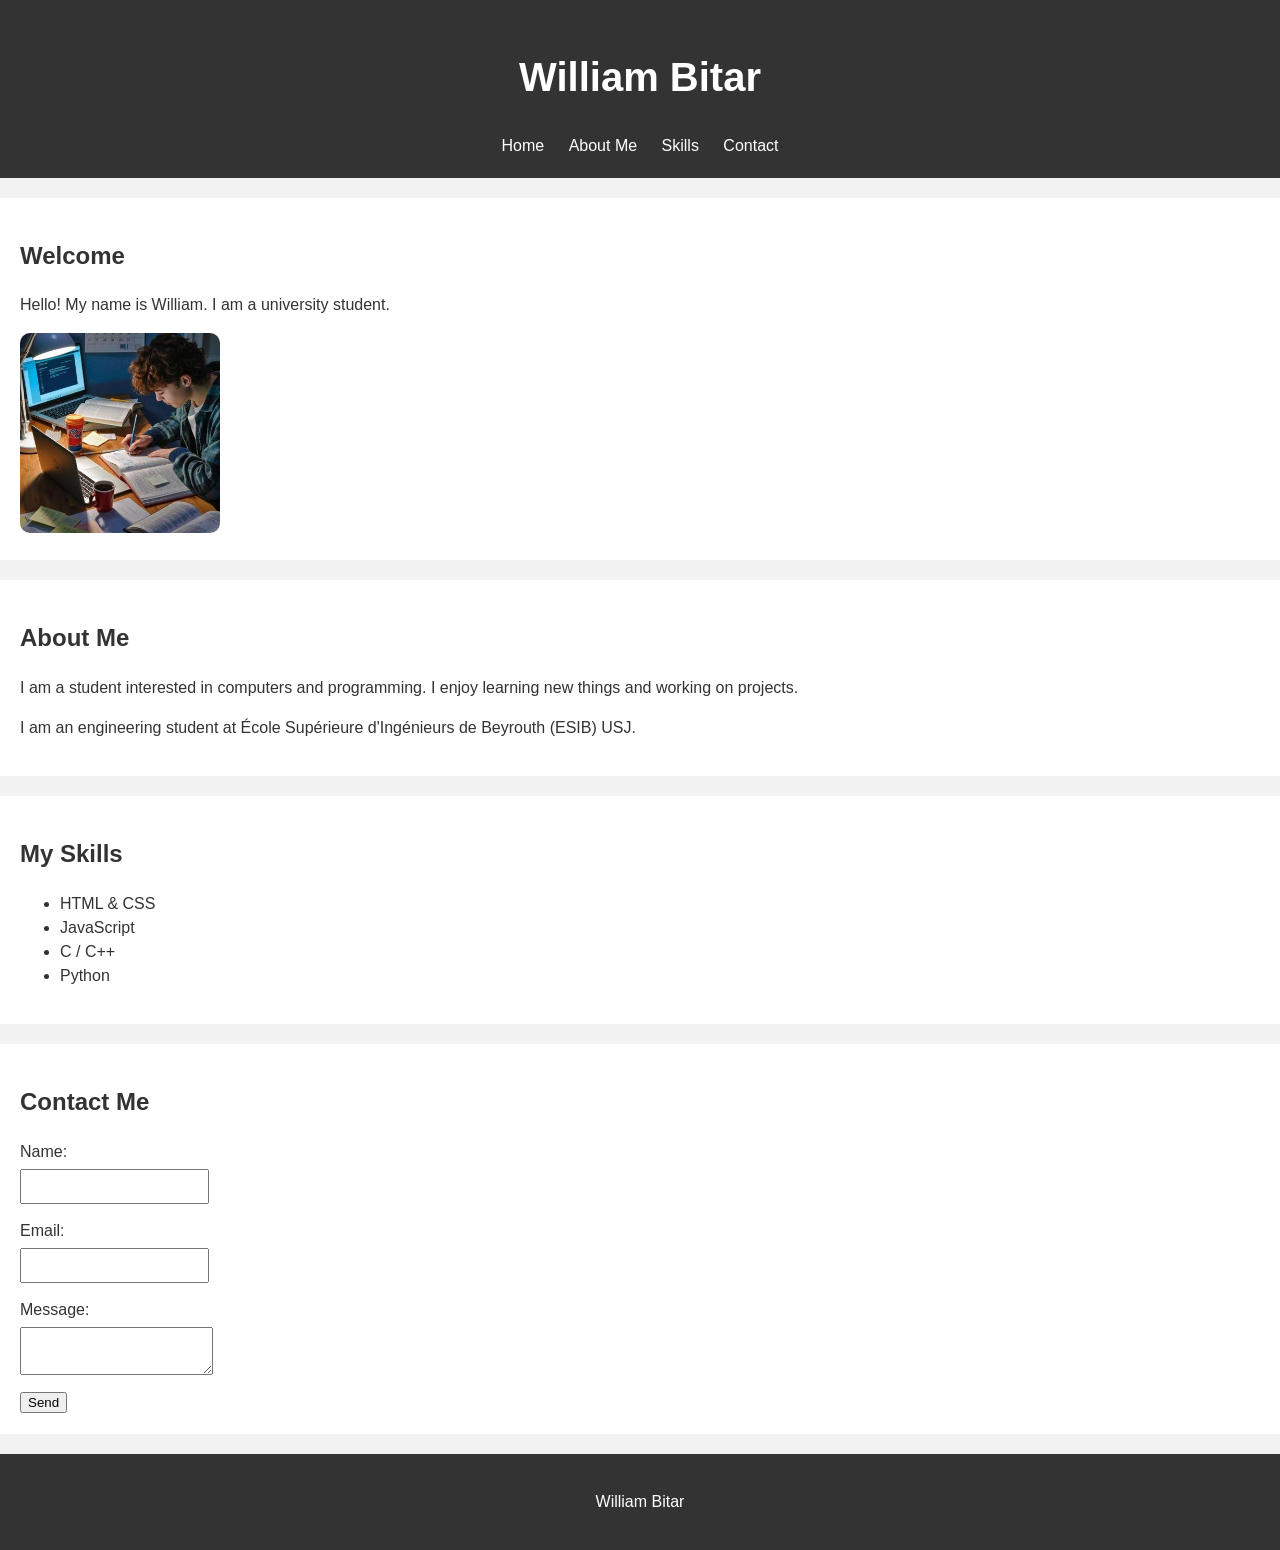
<file: portfolio/index.html>
<!DOCTYPE html>
<html lang="en">
<head>
    <meta charset="UTF-8">
    <title>William Bitar</title>
    <link rel="stylesheet" href="css/style.css">
</head>
<body>
    <header>
        <h1>William Bitar</h1>
        <nav>
            <a href="#home">Home</a>
            <a href="#about">About Me</a>
            <a href="#skills">Skills</a>
            <a href="#contact">Contact</a>
        </nav>
    </header>

    <main>
        <!-- Home section -->
        <section id="home">
            <h2>Welcome</h2>
            <p>Hello! My name is William. I am a university student.</p>
            <img src="images/images.jpg" alt="Student studying at a desk">    
        </section>
        <!-- About Me section -->
        <section id="about">
            <h2>About Me</h2>
            <p>
                I am a student interested in computers and programming.
                I enjoy learning new things and working on projects.
            </p>
            <p>
                I am an engineering student at École Supérieure d'Ingénieurs de Beyrouth (ESIB) USJ.
            </p>
        </section>
        <!-- Skills section -->
        <section id="skills">
            <h2>My Skills</h2>
            <ul>
                <li>HTML & CSS</li>
                <li>JavaScript</li>
                <li>C / C++</li>
                <li>Python</li>
            </ul>
        </section>
        <!-- Contact section -->
        <section id="contact">
            <h2>Contact Me</h2>
            <form action="/submit" method="post">
                <label for="name">Name:</label>
                <input type="text" id="name" name="name" required>

                <label for="email">Email:</label>
                <input type="email" id="email" name="email" required>

                <label for="message">Message:</label>
                <textarea id="message" name="message" required></textarea>

                <button type="submit">Send</button>
            </form>
        </section>
    </main>
    <!-- Footer -->
    <footer>
        <p>William Bitar</p>
    </footer>
</body>
</html>
</file>
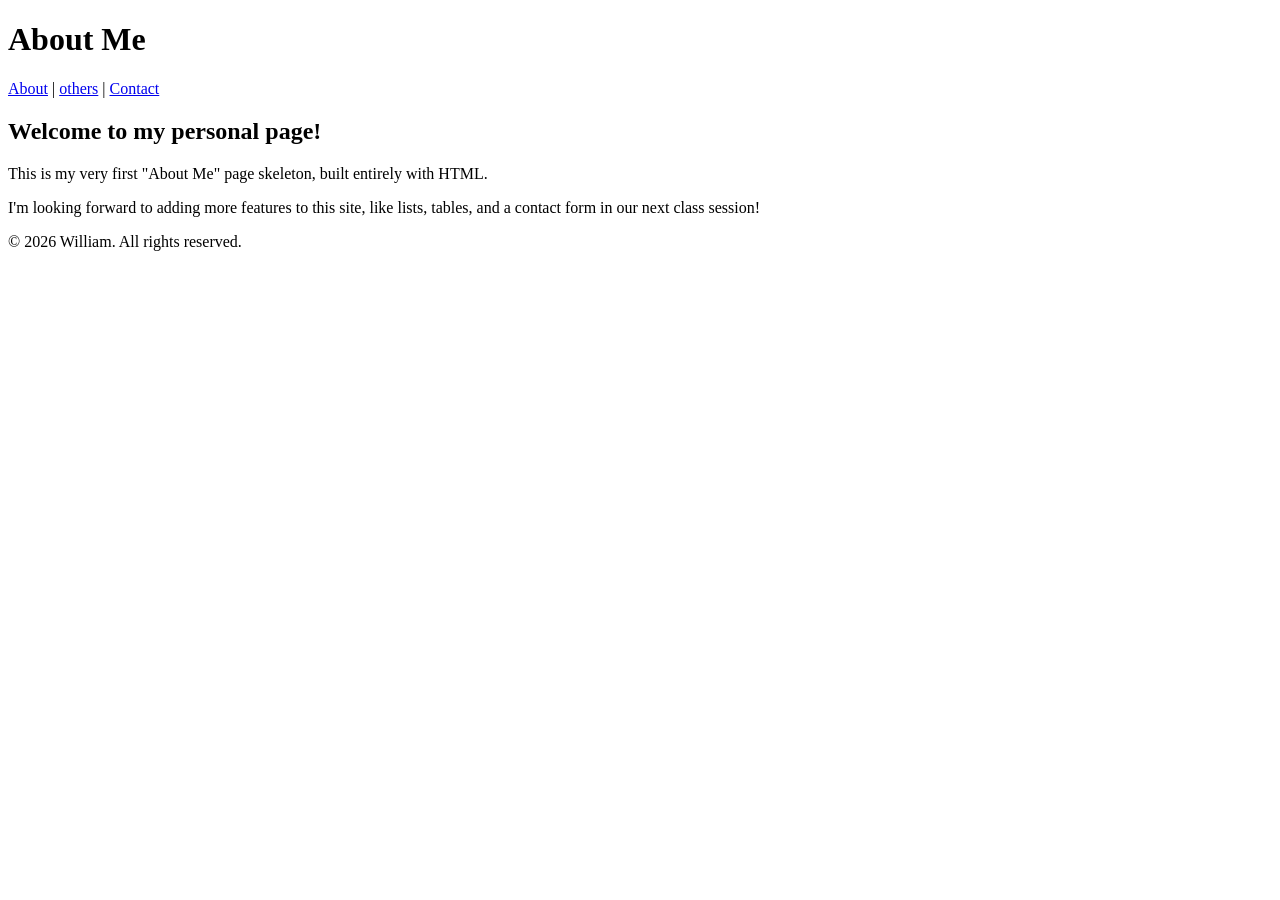
<file: lab1.html>
<!DOCTYPE html>
<html lang="en">
<head>
    <meta charset="UTF-8">
    <meta name="viewport" content="width=device-width, initial-scale=1.0">
    <title>About Me</title>
</head>
<body>

    <header>
        <h1>About Me</h1>
    </header>

    <nav>
        <a href="#about">About</a> |
        <a href="#others">others</a> |
        <a href="#contact">Contact</a>
    </nav>

    <main>
        <h2>Welcome to my personal page!</h2>
        <p> This is my very first "About Me" page skeleton, built entirely with HTML.</p>
        
        <p>I'm looking forward to adding more features to this site, like lists, tables, and a contact form in our next class session!</p>
    </main>

    <footer>
        <p>&copy; 2026 William. All rights reserved.</p>
    </footer>

</body>
</html>
</file>
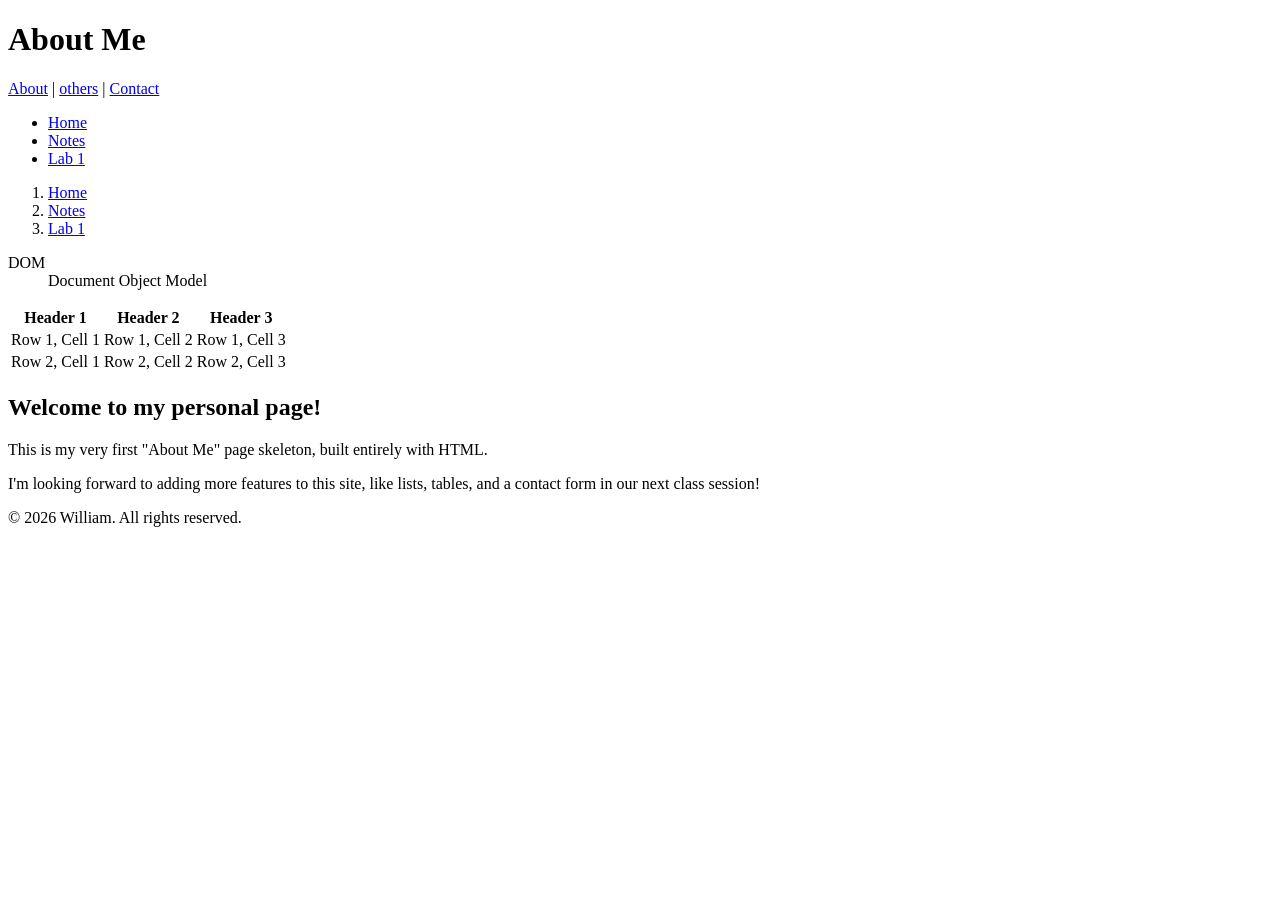
<file: notes.html>
<!DOCTYPE html>
<html lang="en">
<head>
    <meta charset="UTF-8">
    <meta name="viewport" content="width=device-width, initial-scale=1.0">
    <title>About Me</title>
</head>
<body>

    <header>
        <h1>About Me</h1>
    </header>

    <nav>
        <a href="#about">About</a> |
        <a href="#others">others</a> |
        <a href="#contact">Contact</a>
    </nav>
    <ul>
        <li><a href="index.html">Home</a></li>
        <li><a href="notes.html">Notes</a></li>
        <li><a href="lab1.html">Lab 1</a></li>
    </ul>
    <ol>
        <li><a href="index.html">Home</a></li>
        <li><a href="notes.html">Notes</a></li>
        <li><a href="lab1.html">Lab 1</a></li>
    </ol>
    <dl>
        <dt>DOM</dt>
        <dd>Document Object Model</dd>
    </dl>
    <table>
        <tr>
            <th>Header 1</th>
            <th>Header 2</th>
            <th>Header 3</th>
        </tr>
        <tr>
            <td>Row 1, Cell 1</td>
            <td>Row 1, Cell 2</td>
            <td>Row 1, Cell 3</td>
        </tr>
        <tr>
            <td>Row 2, Cell 1</td>
            <td>Row 2, Cell 2</td>
            <td>Row 2, Cell 3</td>
        </tr>
    </table>

    <main>
        <h2>Welcome to my personal page!</h2>
        <p> This is my very first "About Me" page skeleton, built entirely with HTML.</p>
        
        <p>I'm looking forward to adding more features to this site, like lists, tables, and a contact form in our next class session!</p>
    </main>

    <footer>
        <p>&copy; 2026 William. All rights reserved.</p>
    </footer>

</body>
</html>
</file>
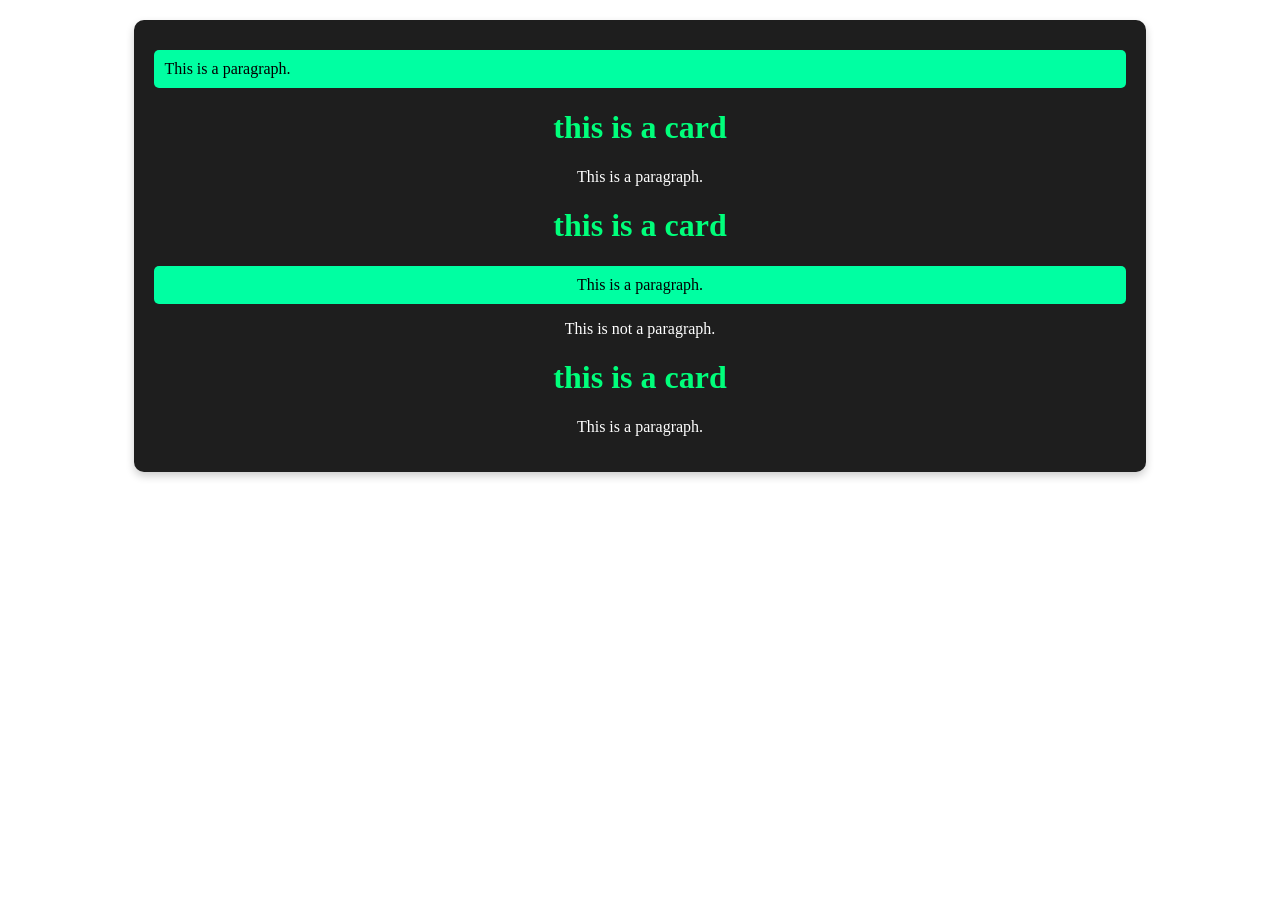
<file: css/lab4.html>
<!DOCTYPE html>
<html lang="en">
    <head>
        <link rel="stylesheet" href="session3.css">
    </head>
    <body>
        <div>
            <div class="card">
                <p class ="item" id="item">This is a paragraph.</p>
                <h1>this is a card</h1>
                <p>This is a paragraph.</p>
                <h1>this is a card</h1>
                <p class ="item" id="item" >This is a paragraph.</p>
                <p>This is not a  paragraph.</p>
                <div >
                    <h1>this is a card</h1>
                    <p>This is a paragraph.</p>
                </div>
        </div>
    </body> 
</html>
</file>
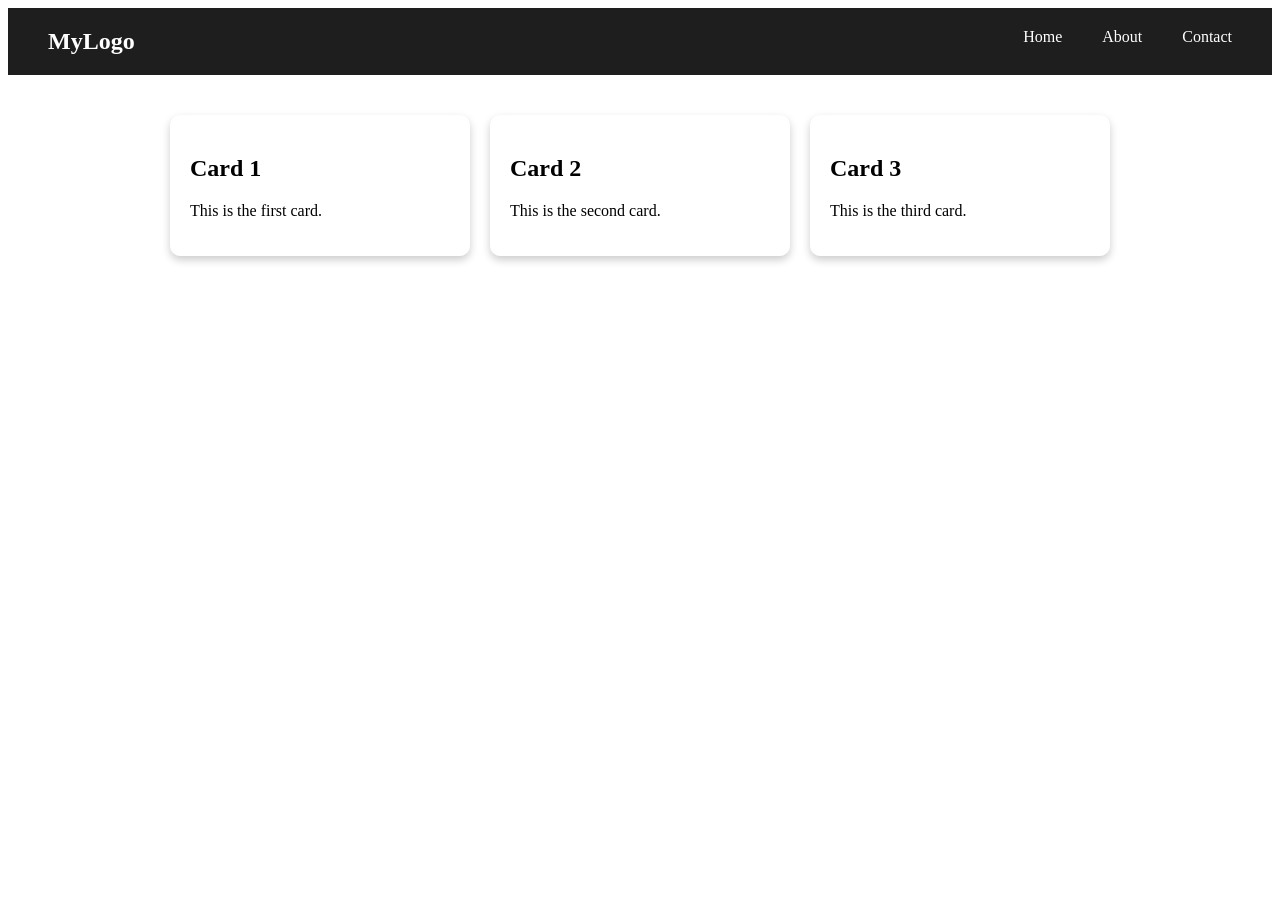
<file: css/session4-1.html>
<!DOCTYPE html>
<html lang="en">
<head>
    <link rel="stylesheet" href="session4-1.css">
</head>

<body>

    <!-- Navbar -->
    <nav class="navbar">

        <div class="logo">
            MyLogo
        </div>

        <div class="links">
            <a href="#">Home</a>
            <a href="#">About</a>
            <a href="#">Contact</a>
        </div>

    </nav>


    <!-- Container with 3 cards -->
    <div class="container">

        <div class="card">
            <h2>Card 1</h2>
            <p>This is the first card.</p>
        </div>

        <div class="card">
            <h2>Card 2</h2>
            <p>This is the second card.</p>
        </div>

        <div class="card">
            <h2>Card 3</h2>
            <p>This is the third card.</p>
        </div>

    </div>

</body>
</html>
</file>
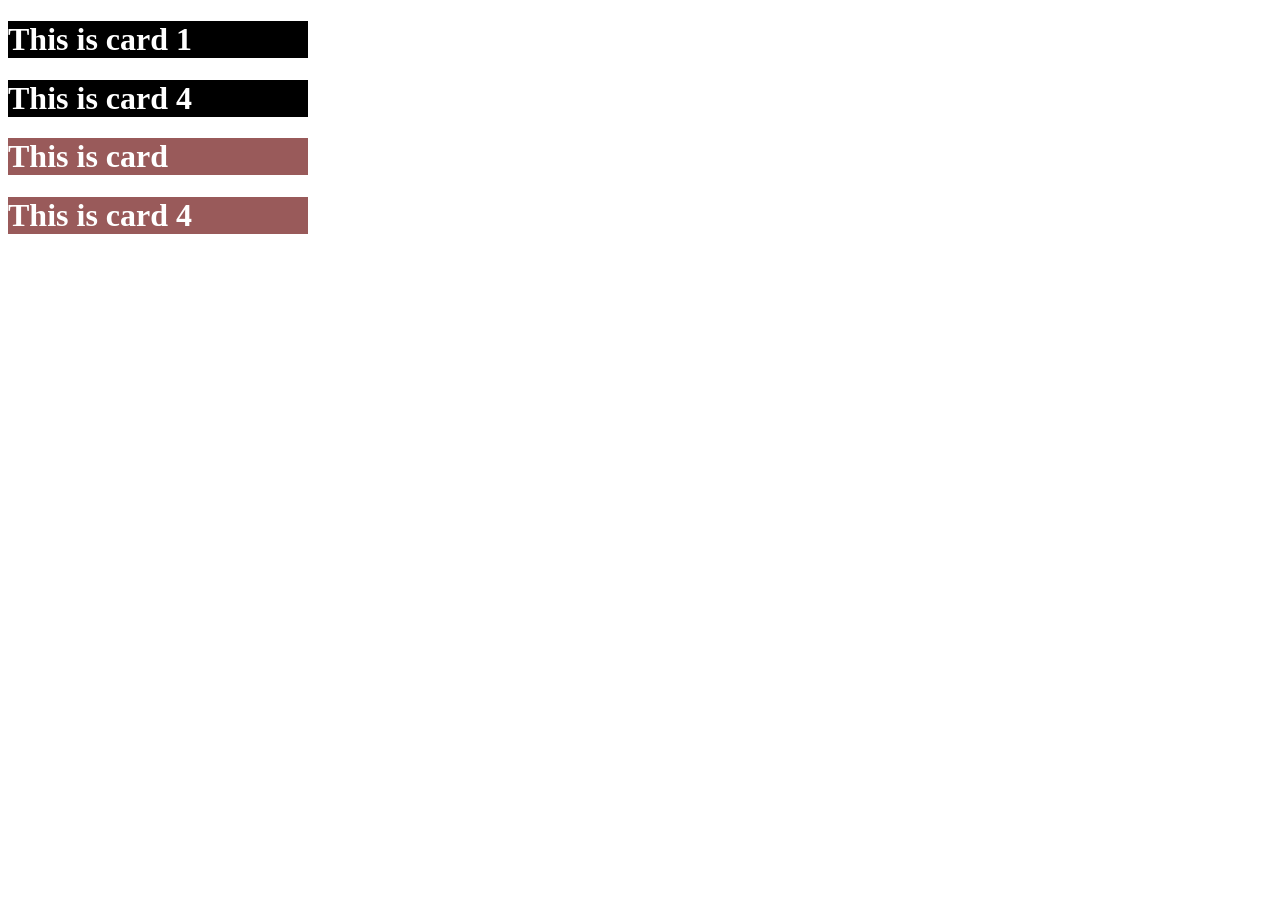
<file: css/session4.html>
<!DOCTYPE html>
<html lang="en">
<head>
    <link rel="stylesheet" href="session4.css">
</head>

<body>

    <div class="container">

        <div class="card1">
            <h1>This is card 1</h1>

        </div>


        <div class="card2">
            <h1>This is card 4</h1>

        </div>

         <div class="card3">
            <h1>This is card </h1>
        </div>
        <div class="card4">
            <h1>This is card 4 </h1>
        </div>

    </div>

</body>
</html>
</file>
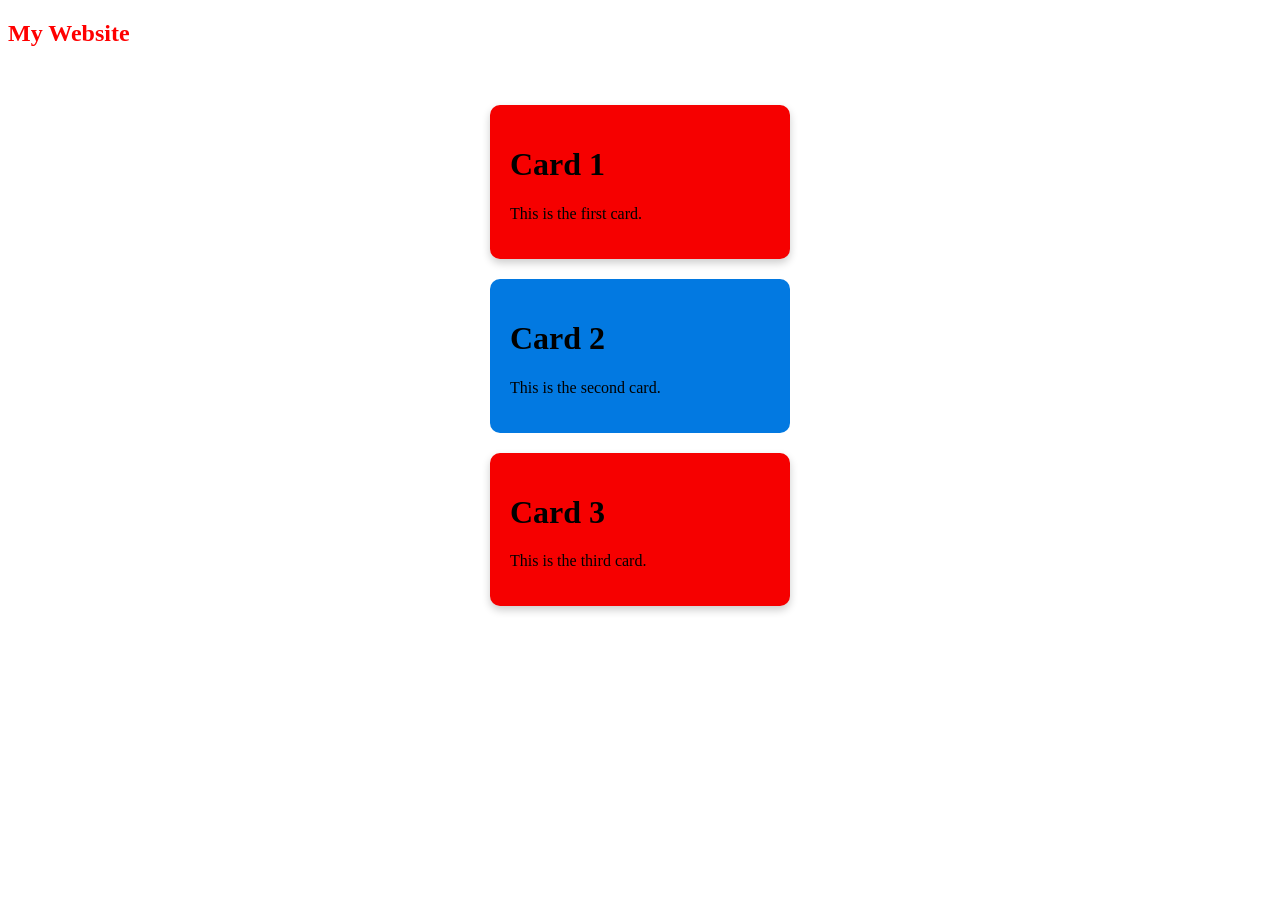
<file: T/t1.html>
<!Doctype Html>
<html lang="en">
<meta name="viewport" content="width=device-width, initial-scale=1.0">
<head>
    <title>"Page"</title>
    <link rel="stylesheet" href="h1.css">
</head>
<body>
    <nav class ="navbar">
        <div class ="title">
            <h1 style="color: red;">My Website</h1>

        </div>
        <div class = "links">
            <a href="#">Home</a>
            <a href="#">About</a>
            <a href="#">Contact</a>
            <!-- Definition of a is anchor tag which is used to create hyperlinks in HTML.exemple <a href="https://www.example.com">Visit Example</a> 
            but there is a difference between a in nav bar and href in header because a is used to create hyperlinks and href is used to specify the URL of the page the link goes to. -->
        </div>
    </nav>
    <div class ="c1">
        <h1>Card 1</h1>
        <p>This is the first card.</p>
    </div>
    <!-- here h1 is used to define the heading of the card and p is used to define the paragraph of the card. -->
    <div class ="cw">
        <h1>Card 2</h1>
        <p>This is the second  card.</p>
    </div>
    <div class ="c1">
        <h1>Card 3</h1>
        <p>This is the third card.</p>
    </div>    
</body>
</html>
</file>
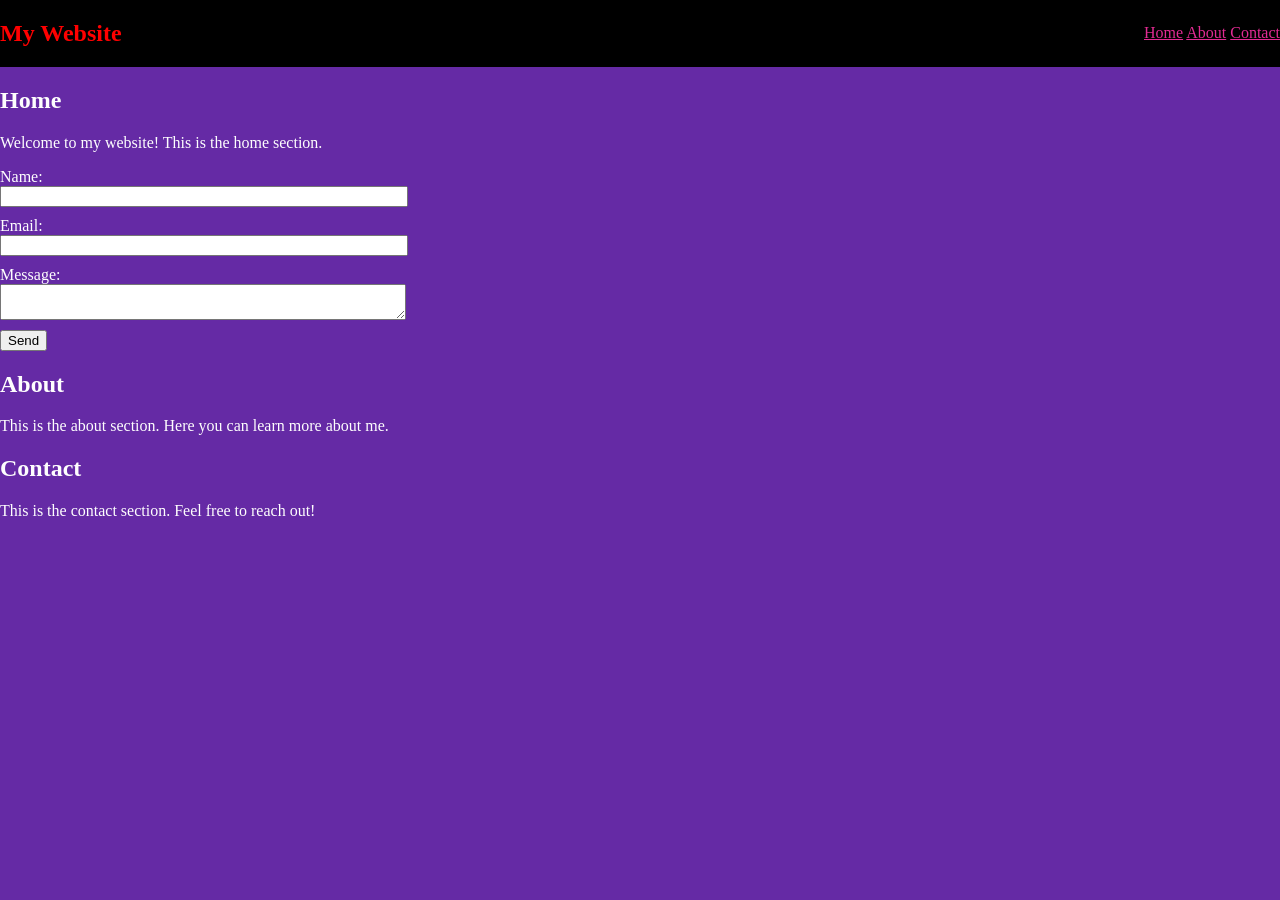
<file: T/t2.html>
<!DOCTYPE html>
<html lang="en">
    <head>
        <title>"Page"</title>
        <link rel="stylesheet" href="t2.css">
    </head>
    <body>
        <nav class ="nav" >
            <div class ="title">
                <h1 style="color: red;">My Website</h1>
            </div>
            <div class="links">
                <a href="#Home">Home</a>
                <a href="#About">About</a>
                <a href="#Contact">Contact</a>
            </div>
        </nav>
        <section id="Home">
            <h1>Home</h1>
            <h2></h2>
            <p>Welcome to my website! This is the home section.</p>
            <form action ="/submit" method="post">
                <label for="name">Name:</label>
                <input type="text" id="name" name="name" required>
                <label for="email">Email:</label>
                <input type="email" id="email" name="email" required>
                <label for="message">Message:</label>
                <textarea id="message" name="message" required></textarea>
                <button type="submit">Send</button>
            </form>
            </section>
        <section id="About">
            <h1>About</h1>
            <p>This is the about section. Here you can learn more about me.</p>
        </section>
        <section id="Contact">
            <h1>Contact</h1>
            <p>This is the contact section. Feel free to reach out!</p>
        </section>
    </body>
</html>
</file>
<file: portfolio/css/style.css>
/* Apply box-sizing to all elements */
* {
    box-sizing: border-box; 
}
/* General page style */
body {
    font-family: 'Inter', sans-serif; 
    font-size: 16px; 
    font-weight: 400; 
    line-height: 1.5; 
    background-color: #f2f2f2;
    color: #333;
    margin: 0;
}

h1 {
    font-size: 2.5rem; 
    font-weight: 700; 
}

header {
    background-color: #333;
    color: white;
    text-align: center;
    padding: 20px;
}

nav a {
    color: white;
    text-decoration: none;
    margin: 10px;
}

section {
    background-color: white;
    margin: 20px 0;
    padding: 20px;
}

img {
    width: 200px;
    height: 200px;       
    object-fit: cover;   
    border-radius: 10px; 
}

input, textarea {
    display: block;
    margin: 5px 0 15px;
    padding: 8px;
}

.button {
    background: gray; 
    margin: 5px 0 15px;
    padding: 8px 15px;
}



footer {
    background-color: #333;
    color: white;
    text-align: center;
    padding: 20px;
}
</file>
<file: css/session3.css>
h1 {
    color: #00ff7b;
    text-align: center;

}
.card >h1 {
    color: #00ff7b;
    text-align: center;
}
h1 ~ p {
    color: #ffffff;
    text-align: center;
}

.card {
    width : 300px;
    background-color: #1e1e1e;
    border-radius: 10px;
    padding: 20px;
    margin: 20px auto;
    width: 80%;
    box-shadow: 0 4px 8px rgba(0, 0, 0, 0.2);
    box-sizing: border-box;
}
#item {
    background-color: #00ffa2;
    border-radius: 5px;
    padding: 10px;
    margin: 10px 0;
    color: #000000;
}
.card-item {
    background-color: #00ffc3;
    border-radius: 5px;
    padding: 10px;
    margin: 10px 0;
    color: #000000;
}
.item {
    background-color: #00ff2f;
    border-radius: 5px;
    padding: 10px;
    margin: 10px 0;
    color: #000000;
}
</file>
<file: css/session4-1.css>
/* =========================
   Navbar
   ========================= */

/* Selects the element with the class "navbar" */
.navbar {
    /* Makes the navbar a flex container.
       This allows its items to be placed next to each other. */
    display: flex;

    /* Puts the first item on the left
       and the last item on the right. */
    justify-content: space-between;

    /* Aligns items vertically in the center.
       Currently commented out, so it does NOT apply. */
    /* align-items: center; */

    /* Sets the navbar background to dark gray. */
    background-color: #1e1e1e;

    /* Makes the text inside the navbar white. */
    color: white;

    /* Adds space inside the navbar:
       20px top/bottom and 40px left/right. */
    padding: 20px 40px;
}


/* =========================
   Logo
   ========================= */

/* Selects the element with the class "logo" */
.logo {
    /* Makes the logo text 24 pixels large. */
    font-size: 24px;

    /* Makes the logo text bold. */
    font-weight: bold;
}


/* =========================
   Links
   ========================= */

/* Selects the element containing the links */
.links {
    /* Places the links next to each other horizontally. */
    display: flex;

    /* Adds 40px of space between each link. */
    gap: 40px;
}


/* Selects <a> elements inside the .links element */
.links a {
    /* Makes the link text white. */
    color: white;

    /* Removes the default underline from links. */
    text-decoration: none;
}


/* =========================
   Cards Container
   ========================= */

/* Selects the element with the class "container" */
.container {
    /* Places the cards next to each other horizontally. */
    display: flex;

    /* Centers all the cards horizontally. */
    justify-content: center;

    /* Adds 20px of space between each card. */
    gap: 20px;

    /* Adds 40px of space inside the container
       around the cards. */
    padding: 40px;
}


/* =========================
   Card
   ========================= */

/* Selects elements with the class "card" */
.card {
    /* Sets the card's width to 300px. */
    width: 300px;

    /* Gives the card a white background. */
    background-color: white;

    /* Rounds the corners of the card by 10px. */
    border-radius: 10px;

    /* Adds 20px of space inside the card,
       between the content and the edges. */
    padding: 20px;

    /* Adds a shadow around the card.
       0px = no horizontal movement
       4px = shadow moves down
       8px = blur amount
       rgba(...) = black with 20% opacity */
    box-shadow: 0 4px 8px rgba(0, 0, 0, 0.2);

    /* Makes the width include the padding.
       So the total width stays at 300px
       instead of becoming 340px (300 + 40 padding). */
    box-sizing: border-box;
}
</file>
<file: css/session4.css>
.card1 {
    grid-area: card1;
    background-color: rgb(0, 0, 0);
    color: rgb(255, 255, 255);
    width: 300px;

}
.card2 {
    grid-area: card2;
    background-color: rgb(0, 0, 0);
    color: rgb(255, 255, 255);
    width: 300px;


}
.card3 {
    grid-area: card3;
    background-color: rgb(153, 90, 90);
    color: rgb(255, 255, 255);
    width: 300px;


}
.card4 {
    grid-area: card3;
    background-color: rgb(153, 90, 90);
    color: rgb(255, 255, 255);
    width: 300px;

}
.grid {
    display: flex;
    grid-template-areas:
        "card1 card2 "
        "card3 card 4 ";
    gap : 20px;
}

/* .container {
    display: flex;
    flex-wrap: wrap ;
    flex-direction: row; */
    /* justify-content: space-around ; 
    /* or space around in the place of center */
    /* align-items: stretch;
    gap: 20px; */ 
/* } */
</file>
<file: T/h1.css>
.c1 {
    width: 300px;
    background-color: #f60000;
    border-radius: 10px;
    padding: 20px;
    /*  padding is used to create space around an element's content, inside of any defined borders. */
    margin: 20px auto;
    /*  margin is used to create space around elements, outside of any defined borders. */
    box-shadow: 0 4px 8px rgba(0, 0, 0, 0.2);
    /*  box-shadow is used to add shadow effects around an element's frame. */
    box-sizing: border-box;
    flex: 1 1 200px; /* Allow cards to grow and shrink, with a base width of 200px */
}
.c2 {
    width: 300px;
    background-color: #00ff62;
    border-radius: 10px;
    padding: 20px;
    /*  padding is used to create space around an element's content, inside of any defined borders. */
    margin: 20px auto;
    /*  margin is used to create space around elements, outside of any defined borders. */
    box-shadow: 0 4px 8px rgba(0, 0, 0, 0.2);
    /*  box-shadow is used to add shadow effects around an element's frame. */
    box-sizing: border-box;
    flex: 1 1 200px; /* Allow cards to grow and shrink, with a base width of 200px */
}
@medi (min-width: 768px) {
    .card {
        flex= 1 1 45%; /* On larger screens, cards will take up 45% of the container width */
    }
}
.cw{
    width: 300px;
    background-color: #0279e1;
    border-radius: 10px;
    padding: 20px;
    /*  padding is used to create space around an element's content, inside of any defined borders. */
    margin: 20px auto;
    /*  margin is used to create space around elements, outside of any defined borders. */
    box-shadow: 0 4px 8px rgba(255, 255, 255, 0.2);
    /*  box-shadow is used to add shadow effects around an element's frame. */
    box-sizing: border-box;
    flex: 1 1 200px; /* Allow cards to grow and shrink, with a base width of 200px */
}
.links a {
    color: white;
    text-decoration: none;
    
}
@media (min-width: 768px) {
    .card {
        flex= 1 1 45%; /* On larger screens, cards will take up 45% of the container width */
    }
}
@media (min-width: 1024px) {
    .card {
        flex: 1 1 30%; /* On even larger screens, cards will take up 30% of the container width */
    }
}
@media (max-width=502px){[
    .card {
        flex: 1 1 100%; /* On smaller screens, cards will take up the full width of the container */

    }
]
.grid{
    grid-template-areas:
        "header header header"
        "sidebar main main"
        "footer footer footer";
}
.grid{
    display:grid;
    grid-template-columns: repeat(3,2fr);
/* here repeat(3,2fr) means that the grid will have 3 columns, each taking up 2 fractions of the available space. 3 means the number of columns, and 2fr means two fractions of the available space. */  
    grid-template-rows: repeat(2,1fr);
    /*  here repeat(2,1fr) means that the grid will have 2 rows, each taking up an equal fraction of the available space. 2 means the number of rows, and 1fr means one fraction of the available space. */

}
.grid{
    grid-template-columns: repeat(3,1fr);
    /* /* here repeat(3,1fr) means that the grid will have 3 columns, each taking up an equal fraction of the available space. 3 means the number of columns, and 1fr means one fraction of the available space.
     */
}
.navbar {
    background-color: #333;
    overflow: hidden;
    display: flex;
    justify-content: space-between;
    align-items: center;
    padding: 10px 20px;
}
</file>
<file: T/t2.css>
/* .nav {
    background-color: black;
    font  : Arial, sans-serif;
    align-items: center;
    display: flex;
    justify-content: space-between;
    padding: 10px 20px;
}
.nav a {
    color: white;
}
input, textarea {
    width: 400px;
    margin-bottom: 10px;
    display: flex;


}

.Home{
    justify-content: space-between;
    border : 1px solid black;
    padding: 100 px auto ;
    
} */
body {

    margin: 0;
}
.nav {
    background-color: rgb(0, 0, 0);
    display: flex;
    justify-content: space-between;
    align-items: center;


}
input,textarea{
    width: 400px;
    margin-bottom:10px;
    display:block;
}
body {
    background-color: rgb(101, 42, 165);
    color:rgb(254, 254, 254)
}
.nav a {
    color:rgb(226, 43, 147);
    flex: 1 1 220;
}
.header {
    grid-area: header;
    background-color: rgb(0, 0, 0);
    color: rgb(255, 255, 255);
    text-align: center;
    padding: 20px;
}
.sidebar {
    grid-area: sidebar;
    background-color: rgb(0, 0, 0);
    color: rgb(255, 255, 255);
    padding: 20px;
}
.grid {
    display: flex;
    grid-template-areas:
        "header header"
        "sidebar main";
    gap: 20px;

}
</file>
